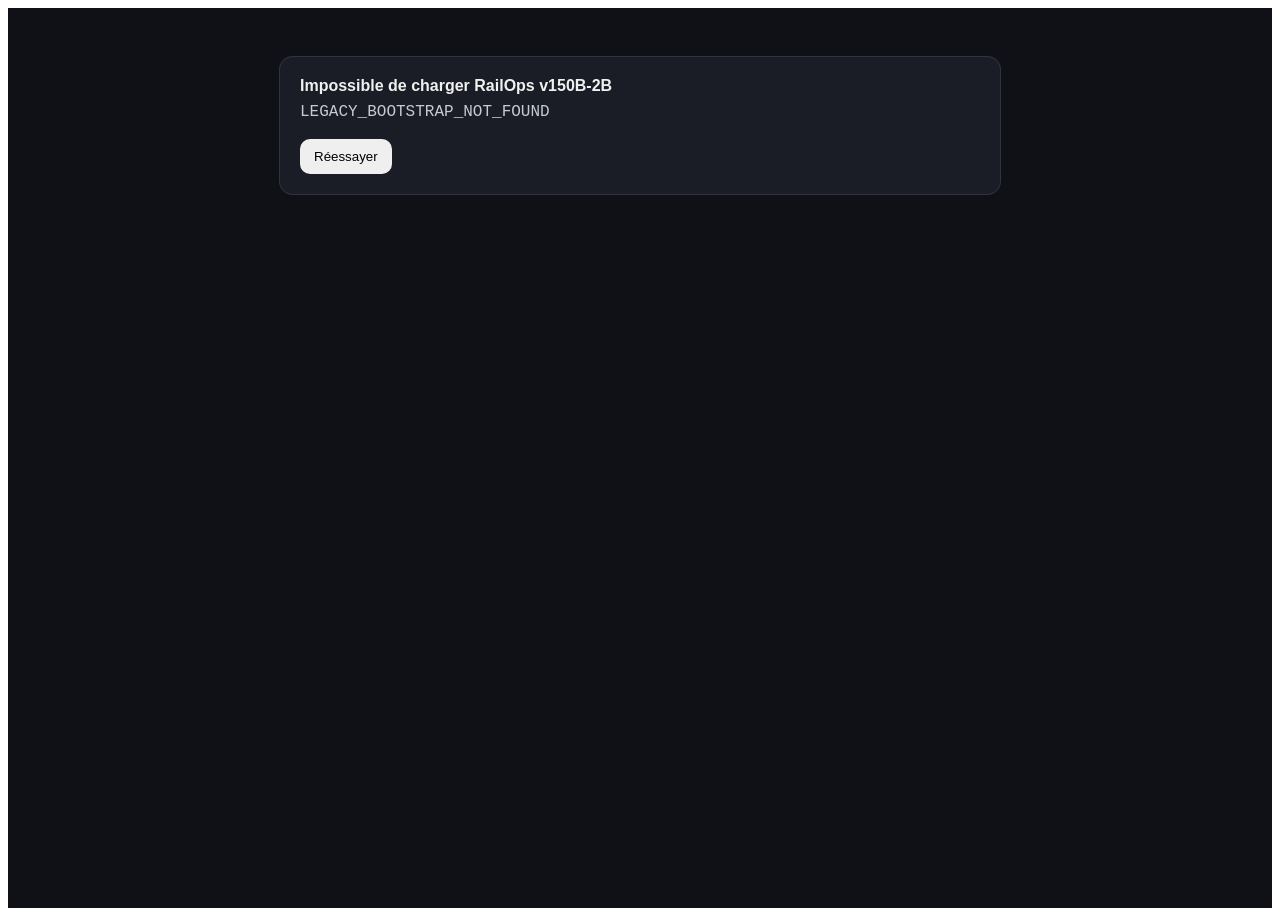
<file: v150b2b-test.html>
<!doctype html><html lang="fr"><head><meta charset="utf-8"><meta name="viewport" content="width=device-width,initial-scale=1"><title>RailOps v150B-2B Test</title></head><body><script src="./v150b2b-harness-core.js?build=150b2b12"></script><script>(async()=>{try{try{localStorage.removeItem('ro3_a');localStorage.removeItem('ro3_u');}catch(e){}if(!globalThis.RailOpsHarness150B2B)throw new Error('HARNESS_CORE_NOT_LOADED');const r=await fetch('./index.html',{cache:'no-store'});if(!r.ok)throw new Error('INDEX_'+r.status);let html=RailOpsHarness150B2B.neutralizeLegacyHtml(await r.text());const inject='<script src="./v150b2b-loader.js?build=150b2b12"><\/script><script src="./v150b2b-diagnostics.js?build=150b2b12"><\/script><script src="./v150b2b-chef-chantier-stats.js?build=150b2b12"><\/script><script src="./v150b2b-owner-mode.js?build=150b2b12"><\/script><script src="./v150b2b-secure-admin.js?build=150b2b12"><\/script><script src="./v150b2b-secure-delete.js?build=150b2b12"><\/script><script src="./v150b2b-maintenance.js?build=150b2b12"><\/script>';if(/<\/body>/i.test(html))html=html.replace(/<\/body>/i,inject+'</body>');else html+=inject;document.open();document.write(html);document.close();}catch(e){if(globalThis.RailOpsHarness150B2B?.formatLoadErrorHtml)document.body.innerHTML=RailOpsHarness150B2B.formatLoadErrorHtml(e);else document.body.textContent='Impossible de charger RailOps v150B-2B.';console.error(e);}})();</script></body></html>
</file>
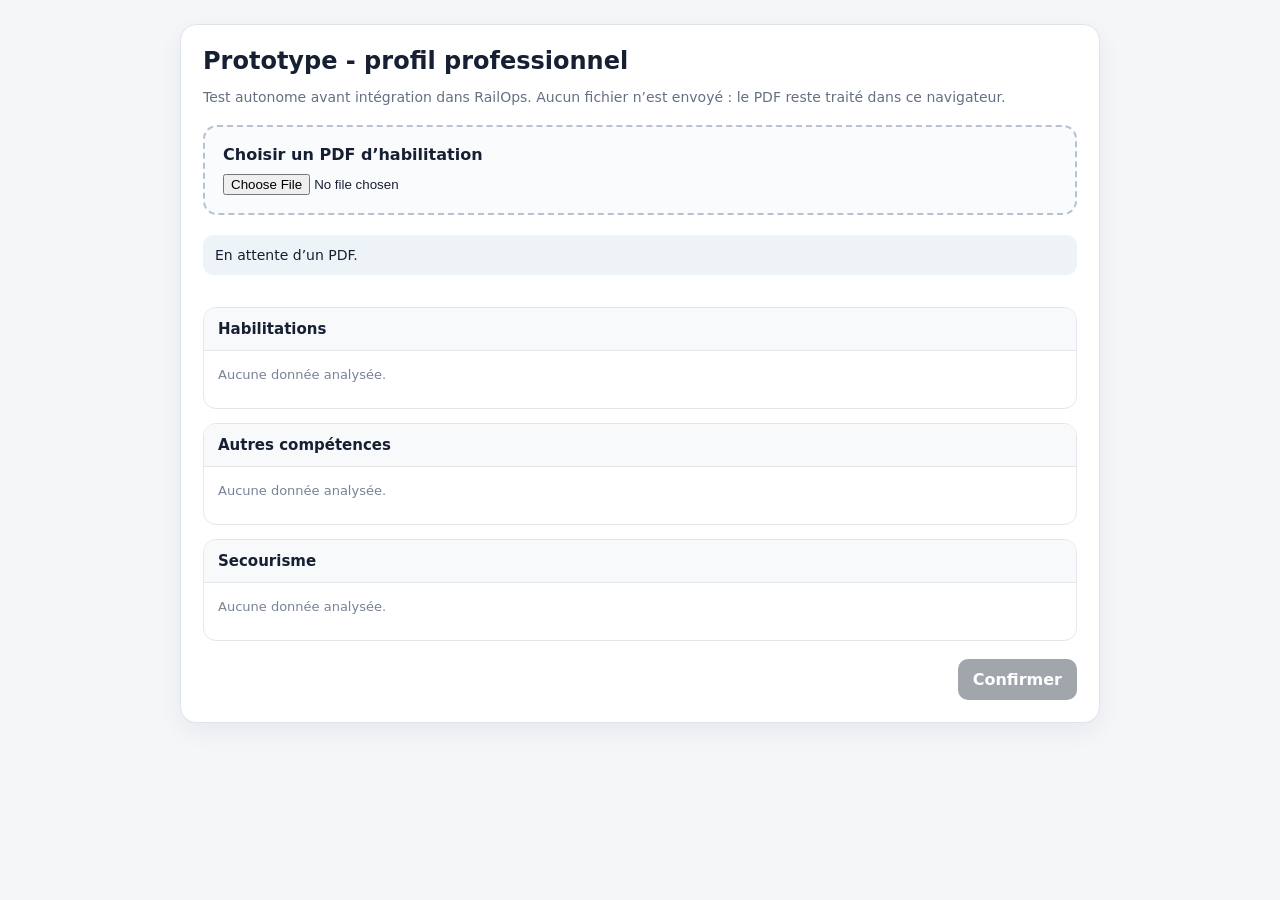
<file: prototype/habilitations-demo.html>
<!doctype html>
<html lang="fr">
<head>
<meta charset="utf-8">
<meta name="viewport" content="width=device-width,initial-scale=1">
<title>RailOps - Prototype habilitations</title>
<style>
:root{font-family:Inter,system-ui,-apple-system,BlinkMacSystemFont,"Segoe UI",sans-serif;color:#172033;background:#f4f6f8}
*{box-sizing:border-box}body{margin:0;padding:24px}.shell{max-width:920px;margin:0 auto}.card{background:#fff;border:1px solid #dfe4ea;border-radius:16px;padding:22px;box-shadow:0 8px 24px rgba(24,39,75,.06)}h1{margin:0 0 8px;font-size:24px}.muted{color:#657084;font-size:14px}.upload{margin:20px 0;padding:18px;border:2px dashed #b8c2cf;border-radius:14px;background:#fafbfc}.upload input{display:block;width:100%;margin-top:10px}.status{margin-top:14px;padding:12px;border-radius:10px;background:#eef3f7;font-size:14px}.status.ok{background:#e9f7ef;color:#176b3a}.status.warn{background:#fff5dc;color:#8a5a00}.status.err{background:#fdecec;color:#9c2e2e}.meta{display:flex;gap:10px;flex-wrap:wrap;margin:16px 0}.pill{font-size:12px;padding:6px 9px;background:#eef3f7;border-radius:999px}.qualification-grid{display:grid;gap:14px;margin-top:16px}.qualification-section{border:1px solid #e3e7ec;border-radius:13px;overflow:hidden;background:#fff}.qualification-section h2{font-size:15px;margin:0;padding:12px 14px;background:#f7f9fb;border-bottom:1px solid #e3e7ec}.qualification-body{padding:0 14px 10px}.qualification-empty{padding:16px 0;color:#788396;font-size:13px}table{width:100%;border-collapse:collapse}th,td{text-align:left;padding:11px 8px;border-bottom:1px solid #e7ebef;font-size:13px}th{font-size:11px;text-transform:uppercase;color:#657084}.issues{margin-top:16px;padding:14px;background:#fff5dc;border-radius:10px}.actions{display:flex;justify-content:flex-end;margin-top:18px}.actions button{border:0;border-radius:10px;padding:11px 15px;font:inherit;font-weight:700;background:#172033;color:#fff;cursor:pointer}.actions button:disabled{opacity:.4;cursor:not-allowed}.issues ul{margin:8px 0 0;padding-left:20px}@media(max-width:640px){body{padding:12px}.card{padding:16px}th,td{padding:9px 5px;font-size:12px}}
</style>
</head>
<body>
<main class="shell">
  <section class="card">
    <h1>Prototype - profil professionnel</h1>
    <p class="muted">Test autonome avant intégration dans RailOps. Aucun fichier n’est envoyé : le PDF reste traité dans ce navigateur.</p>
    <div class="upload">
      <strong>Choisir un PDF d’habilitation</strong>
      <input id="hab-file" type="file" accept="application/pdf,.pdf">
    </div>
    <div id="status" class="status">En attente d’un PDF.</div>
    <div id="meta" class="meta" hidden></div>

    <div class="qualification-grid">
      <section id="hab-section-habilitations" class="qualification-section">
        <h2>Habilitations</h2>
        <div class="qualification-body" data-body><div class="qualification-empty">Aucune donnée analysée.</div></div>
      </section>
      <section id="hab-section-competences" class="qualification-section">
        <h2>Autres compétences</h2>
        <div class="qualification-body" data-body><div class="qualification-empty">Aucune donnée analysée.</div></div>
      </section>
      <section id="hab-section-secourisme" class="qualification-section">
        <h2>Secourisme</h2>
        <div class="qualification-body" data-body><div class="qualification-empty">Aucune donnée analysée.</div></div>
      </section>
    </div>

    <div id="issues" class="issues" hidden></div>
    <div class="actions"><button id="hab-confirm" type="button" disabled>Confirmer</button></div>
  </section>
</main>
<script src="../js/core/habilitations-parser.js"></script>
<script src="../js/core/habilitations-pdf.js"></script>
<script>
(function(){
  const input=document.getElementById('hab-file');
  const status=document.getElementById('status');
  const meta=document.getElementById('meta');
  const issues=document.getElementById('issues');
  const confirmButton=document.getElementById('hab-confirm');
  const sectionHabilitations=document.querySelector('#hab-section-habilitations [data-body]');
  const sectionCompetences=document.querySelector('#hab-section-competences [data-body]');
  const sectionSecourisme=document.querySelector('#hab-section-secourisme [data-body]');
  let lastParsed=null;

  function esc(value){return String(value??'').replace(/[&<>"']/g,ch=>({"&":"&amp;","<":"&lt;",">":"&gt;",'"':"&quot;","'":"&#39;"})[ch]);}
  function setStatus(text,kind=''){status.className=`status ${kind}`.trim();status.textContent=text;}
  function showIssues(list){
    if(!list?.length){issues.hidden=true;issues.innerHTML='';return;}
    issues.hidden=false;
    issues.innerHTML=`<strong>Points à vérifier</strong><ul>${list.map(x=>`<li>${esc(x)}</li>`).join('')}</ul>`;
  }
  function showMeta(read){
    meta.hidden=false;
    const method=read.method==='ocr'?'OCR':'Texte PDF';
    const conf=Number.isFinite(read.confidence)?` · confiance ${Math.round(read.confidence*100)} %`:'';
    meta.innerHTML=`<span class="pill">Lecture : ${method}${conf}</span><span class="pill">Prévisualisation uniquement</span>`;
  }
  function stateLabel(item){
    const state=window.RailOpsHabilitationsParser.habilitationStatus(item.validUntil,new Date(),60);
    return state==='valid'?'Valide':state==='expiring'?'Expire bientôt':state==='expired'?'Expirée':'À vérifier';
  }
  function resetSections(message='Aucune donnée analysée.'){
    for(const node of [sectionHabilitations,sectionCompetences,sectionSecourisme])node.innerHTML=`<div class="qualification-empty">${esc(message)}</div>`;
  }
  function renderRows(target,items,firstColumn='Qualification'){
    if(!items?.length){target.innerHTML='<div class="qualification-empty">Aucune donnée détectée dans ce volet.</div>';return;}
    target.innerHTML=`<table><thead><tr><th>${esc(firstColumn)}</th><th>Début</th><th>Fin</th><th>État</th></tr></thead><tbody>${items.map(item=>`<tr><td><strong>${esc(item.labelSource||item.code)}</strong><br><span class="muted">${esc(item.code)}</span></td><td>${esc(item.validFrom||'—')}</td><td>${esc(item.validUntil||'—')}</td><td>${esc(stateLabel(item))}</td></tr>`).join('')}</tbody></table>`;
  }
  function showProfile(parsed){
    renderRows(sectionHabilitations,parsed.habilitations,'Habilitation');
    renderRows(sectionCompetences,parsed.competences,'Compétence');
    renderRows(sectionSecourisme,parsed.secourisme,'Secourisme');
  }

  input.addEventListener('change',async()=>{
    const file=input.files?.[0];
    confirmButton.disabled=true;lastParsed=null;meta.hidden=true;showIssues([]);resetSections('Analyse en cours…');
    if(!file){setStatus('En attente d’un PDF.');resetSections();return;}
    try{
      setStatus('Lecture du PDF…');
      const read=await window.RailOpsHabilitationsPdf.readHabilitationPdf(file);
      showMeta(read);
      const parsed=window.RailOpsHabilitationsParser.extractProfileQualifications(read.text);
      showProfile(parsed);showIssues(parsed.ambiguities);lastParsed=parsed;
      confirmButton.disabled=!parsed.ok;
      const count=parsed.habilitations.length+parsed.competences.length+parsed.secourisme.length;
      if(parsed.ok)setStatus(`${count} qualification(s) détectée(s). Vérifie puis confirme.`,'ok');
      else setStatus('Document lu, mais validation automatique bloquée : vérification nécessaire.','warn');
    }catch(error){
      resetSections('Analyse impossible.');showIssues([]);
      setStatus(error?.message||'Erreur pendant la lecture du PDF.','err');
    }
  });

  confirmButton.addEventListener('click',()=>{
    if(!lastParsed?.ok)return;
    confirmButton.disabled=true;
    setStatus('Données confirmées localement. Rien n’a été enregistré.','ok');
  });
})();
</script>
</body>
</html>
</file>
